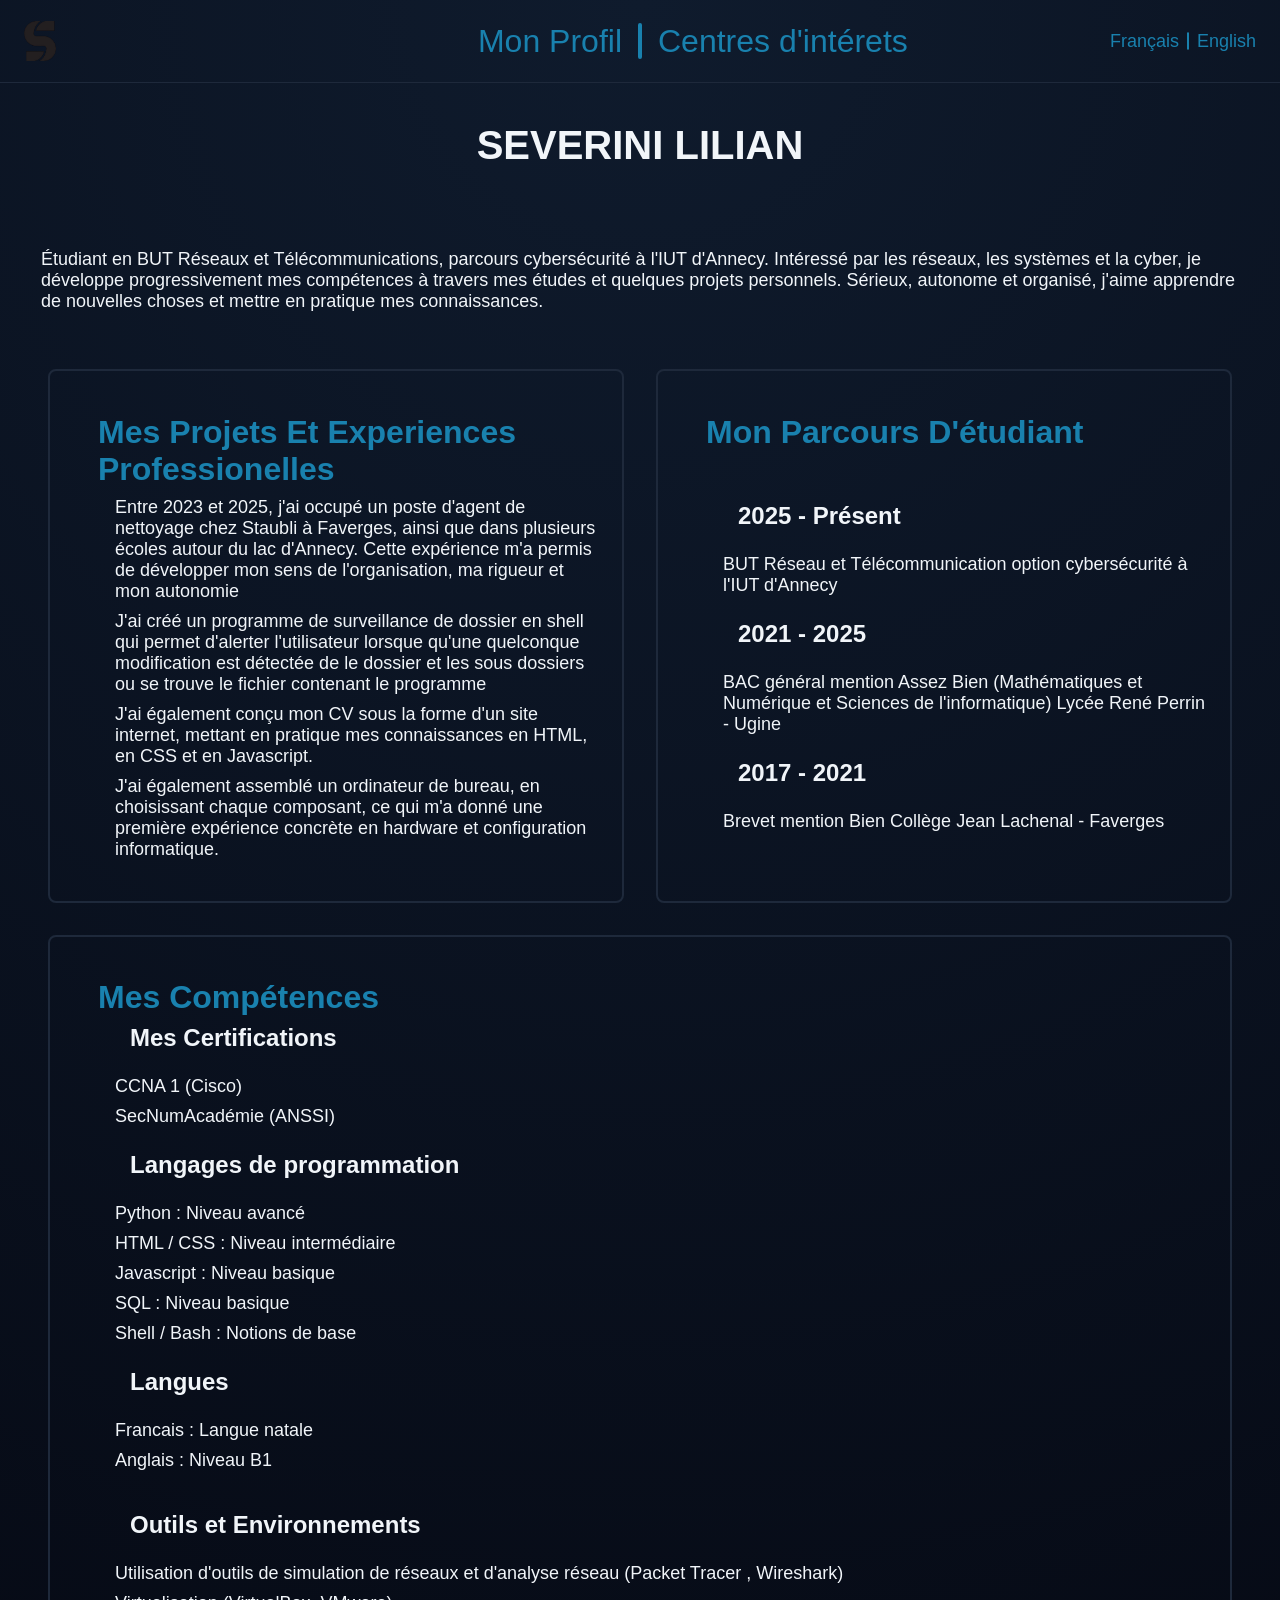
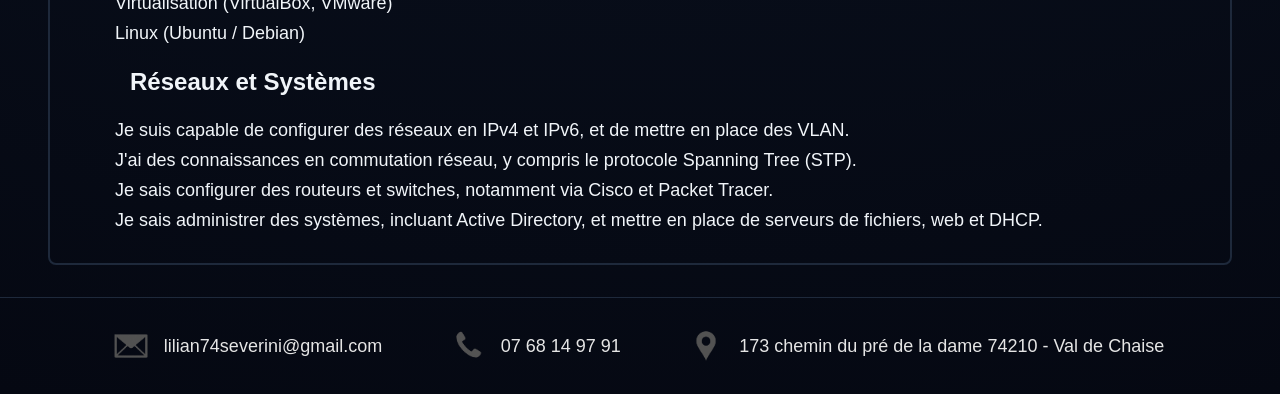
<file: index.html>
<!DOCTYPE html>
<html lang="fr">
    <head>
        <meta charset="UTF-8">
        <meta name="viewport" content="width=device-width,initial-scale=1">
        <meta name="author" content="Severini Lilian">
        <meta name="description" content="Mon profil professionel">
        <title>Severini Lilian</title>
        <link rel="stylesheet" href="./css/default.css">
        <link rel="stylesheet" href="./css/style.css">
        <link rel="stylesheet" href="./css/layout.css">
        <link rel="icon" type="image/x-icon" href="img/logos.png">
    </head>

    <body>
        <header id="tete">
            <div class="headleft">
                <img width="45" src="img/logos.png" alt="logo du site">
            </div>
            <div class="center-head">
                <a id="jsp" href="index.html">Mon Profil</a>
                <div class="separator"></div>
                <a id="jsp2" href="activityfr.html">Centres d'intérets</a>
            </div>
            <div class="headright">
                <div class="headright-top">
                    <a href="index.html">Français</a>
                    <div class="lang-separator"></div>
                    <a href="indexen.html">English</a>
                </div>
            </div>
        </header>

        <main>
            <h1>Severini Lilian</h1>
            <div id="profil">
                <p>Étudiant en BUT Réseaux et Télécommunications, parcours cybersécurité à l'IUT d'Annecy. Intéressé par les réseaux, les systèmes et la cyber, je développe progressivement mes compétences à travers mes études et quelques projets personnels. Sérieux, autonome et organisé, j'aime apprendre de nouvelles choses et mettre en pratique mes connaissances.</p>
            </div>
            <div class="contenu">
                <article>
                    <h2>Mes projets et experiences professionelles</h2>
                    <ul>
                        <li>
                            <p>Entre 2023 et 2025, j'ai occupé un poste d'agent de nettoyage chez Staubli à Faverges, ainsi que dans plusieurs écoles autour du lac d'Annecy. Cette expérience m'a permis de développer mon sens de l'organisation, ma rigueur et mon autonomie</p>
                            <p>J'ai créé un programme de surveillance de dossier en shell qui permet d'alerter l'utilisateur lorsque qu'une quelconque modification est détectée de le dossier et les sous dossiers ou se trouve le fichier contenant le programme</p>
                            <p>J'ai également conçu mon CV sous la forme d'un site internet, mettant en pratique mes connaissances en HTML, en CSS et en Javascript.</p>
                            <p>J'ai également assemblé un ordinateur de bureau, en choisissant chaque composant, ce qui m'a donné une première expérience concrète en hardware et configuration informatique.</p></li>
                    </ul>
                </article>
                <article>
                    <h2>Mon parcours d'étudiant</h2>
                    <ul>
                        <li><h3>2025 - Présent</h3>
                            <p>BUT Réseau et Télécommunication option cybersécurité à l'IUT d'Annecy</p></li>
                        <li><h3>2021 - 2025</h3>
                            <p>BAC général mention Assez Bien (Mathématiques et Numérique et Sciences de l'informatique) Lycée René Perrin - Ugine</p></li>
                        <li><h3>2017 - 2021</h3>
                            <p>Brevet mention Bien Collège Jean Lachenal - Faverges</p></li>
                    </ul>
                </article>
                <article>
                    <h2>Mes compétences</h2>
                    <div class="up">
                        <ul>
                            <li><h3>Mes Certifications</h3>
                            <p>CCNA 1 (Cisco)</p>
                            <p>SecNumAcadémie (ANSSI)</p></li>
                            <li><h3>Langages de programmation</h3>
                            <p>Python : Niveau avancé</p>
                            <p>HTML / CSS : Niveau intermédiaire</p>
                            <p>Javascript : Niveau basique</p>
                            <p>SQL : Niveau basique</p>
                            <p>Shell / Bash : Notions de base</p>
                            <li><h3>Langues</h3>
                            <p>Francais : Langue natale</p>
                            <p>Anglais : Niveau B1</p></li>
                    </div>
                    <div class="down">
                        <ul>
                            <li><h3>Outils et Environnements</h3>
                                <p>Utilisation d'outils de simulation de réseaux et d'analyse réseau (Packet Tracer , Wireshark)</p>
                                <p>Virtualisation (VirtualBox, VMware)</p>
                                <p>Linux (Ubuntu / Debian)</p></li>
                            <li><h3>Réseaux et Systèmes</h3>
                                <p>Je suis capable de configurer des réseaux en IPv4 et IPv6, et de mettre en place des VLAN.</p>
                                <p>J'ai des connaissances en commutation réseau, y compris le protocole Spanning Tree (STP).</p>
                                <p>Je sais configurer des routeurs et switches, notamment via Cisco et Packet Tracer.</p>
                                <p>Je sais administrer des systèmes, incluant Active Directory, et mettre en place de serveurs de fichiers, web et DHCP.</p></li>
                        </ul>  
                    </div>
                </article>
            </div>
        </main>
        <footer>
            <ul>
                <li><img src="img/email.png" alt="Image d'une lettre"> <p>lilian74severini@gmail.com</p></li>
                <li><img src="img/telephone.png" alt="Image d'un telephone"> <p>07 68 14 97 91</p></li>
                <li><img src="img/position.png" alt="Image d'une balise de position"><p>173 chemin du pré de la dame 74210 - Val de Chaise</p></li>
            </ul>
        </footer>
    </body>
</html>
</file>
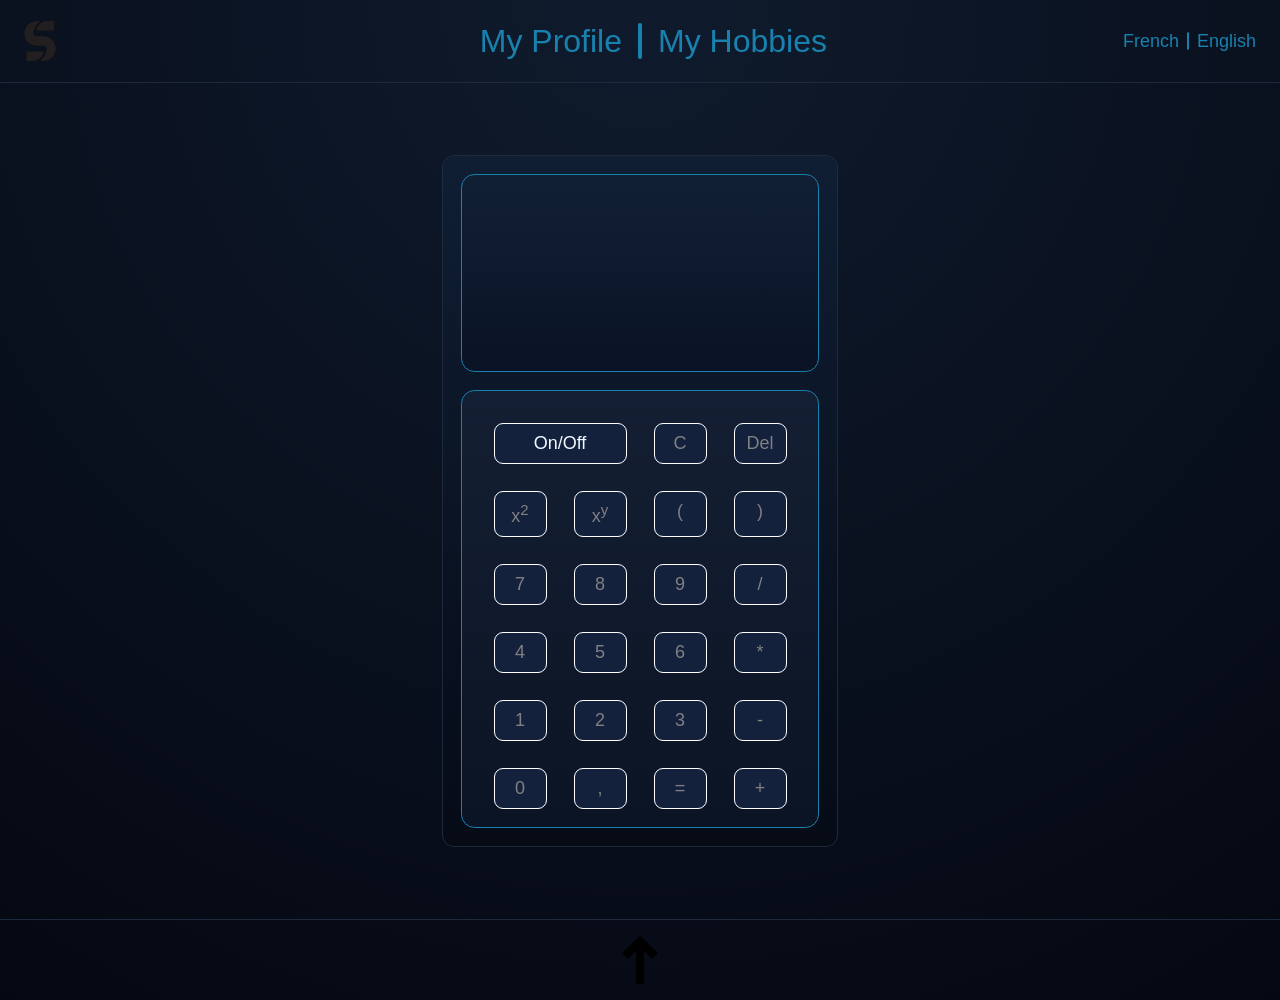
<file: activityen.html>
<!DOCTYPE html>
<html lang="en">
    <head>
        <meta charset="UTF-8">
        <meta name="viewport" content="width=device-width,initial-scale=1">
        <meta name="author" content="Severini Lilian">
        <meta name="description" content="My hobbies">
        <title>Severini Lilian</title>
        <link rel="stylesheet" href="./css/default.css">
        <link rel="stylesheet" href="./hobby-css/style.css">
        <link rel="stylesheet" href="./hobby-css/layout.css">
        <link rel="icon" type="image/x-icon" href="img/logos.png">
        <script src="calculatrice.js"></script>
    </head>

    <header id="tete">
        <div class="headleft">
            <img width="45" src="img/logos.png" alt="site logo">
        </div>
        <div class="center-head">
            <a id="jsp" href="indexen.html">My Profile</a>
            <div class="separator"></div>
            <a id="jsp2" href="activityen.html">My Hobbies</a>
        </div>
        <div class="headright">
            <div class="headright-top">
                <a href="activityfr.html">French</a>
                <div class="lang-separator"></div>
                <a href="activityen.html">English</a>
            </div>
        </div>
    </header>

    <main>
        <div id="contenu">
            <div id="calculatrice">
                    <div id="ecran">
                        <div id="ecran-content-container"><span id="ecran-content"></span></div>
                        <div id="resultat-container"><span id="resultat"></span></div>
                    </div>
                    <div id="touches">       
                        <div id="on-off" onclick="OnOff()"><span>On/Off</span></div>
                        <div class="disabled" id="clear" onclick="Clear()"><span>C</span></div>  
                        <div class="disabled" id="delete" onclick="SupOnScreen()"><span>Del</span></div> 
                        <div class="disabled" onclick="AddOnScreen('**2')"><span>x<sup>2</sup></span></div>
                        <div class="disabled" onclick="AddOnScreen('**')"><span>x<sup>y</sup></span></div>
                        <div class="disabled" onclick="AddOnScreen('&lpar;')"><span>&lpar;</span></div>
                        <div class="disabled" onclick="AddOnScreen('&rpar;')"><span>&rpar;</span></div>
                        <div class="disabled" onclick="AddOnScreen(7)"><span>7</span></div>
                        <div class="disabled" onclick="AddOnScreen(8)"><span>8</span></div>
                        <div class="disabled" onclick="AddOnScreen(9)"><span>9</span></div>
                        <div class="disabled" onclick="AddOnScreen('/')"><span>/</span></div>
                        <div class="disabled" onclick="AddOnScreen(4)"><span>4</span></div>
                        <div class="disabled" onclick="AddOnScreen(5)"><span>5</span></div>
                        <div class="disabled" onclick="AddOnScreen(6)"><span>6</span></div>
                        <div class="disabled" onclick="AddOnScreen('*')"><span>*</span></div>
                        <div class="disabled" onclick="AddOnScreen(1)"><span>1</span></div>
                        <div class="disabled" onclick="AddOnScreen(2)"><span>2</span></div>
                        <div class="disabled" onclick="AddOnScreen(3)"><span>3</span></div>
                        <div class="disabled" onclick="AddOnScreen('-')"><span>-</span></div>
                        <div class="disabled" onclick="AddOnScreen(0)"><span>0</span></div>
                        <div class="disabled" onclick="AddOnScreen(',')"><span>,</span></div>
                        <div class="disabled" onclick="Calculate()"><span>=</span></div>
                        <div class="disabled" onclick="AddOnScreen('+')"><span>+</span></div>
                    </div>
                </div>
        </div>
        <footer>
            <a href=""><img src="img/fleche.png" alt="top arrow"></a>
        </footer>
    </main>
</html>
</file>
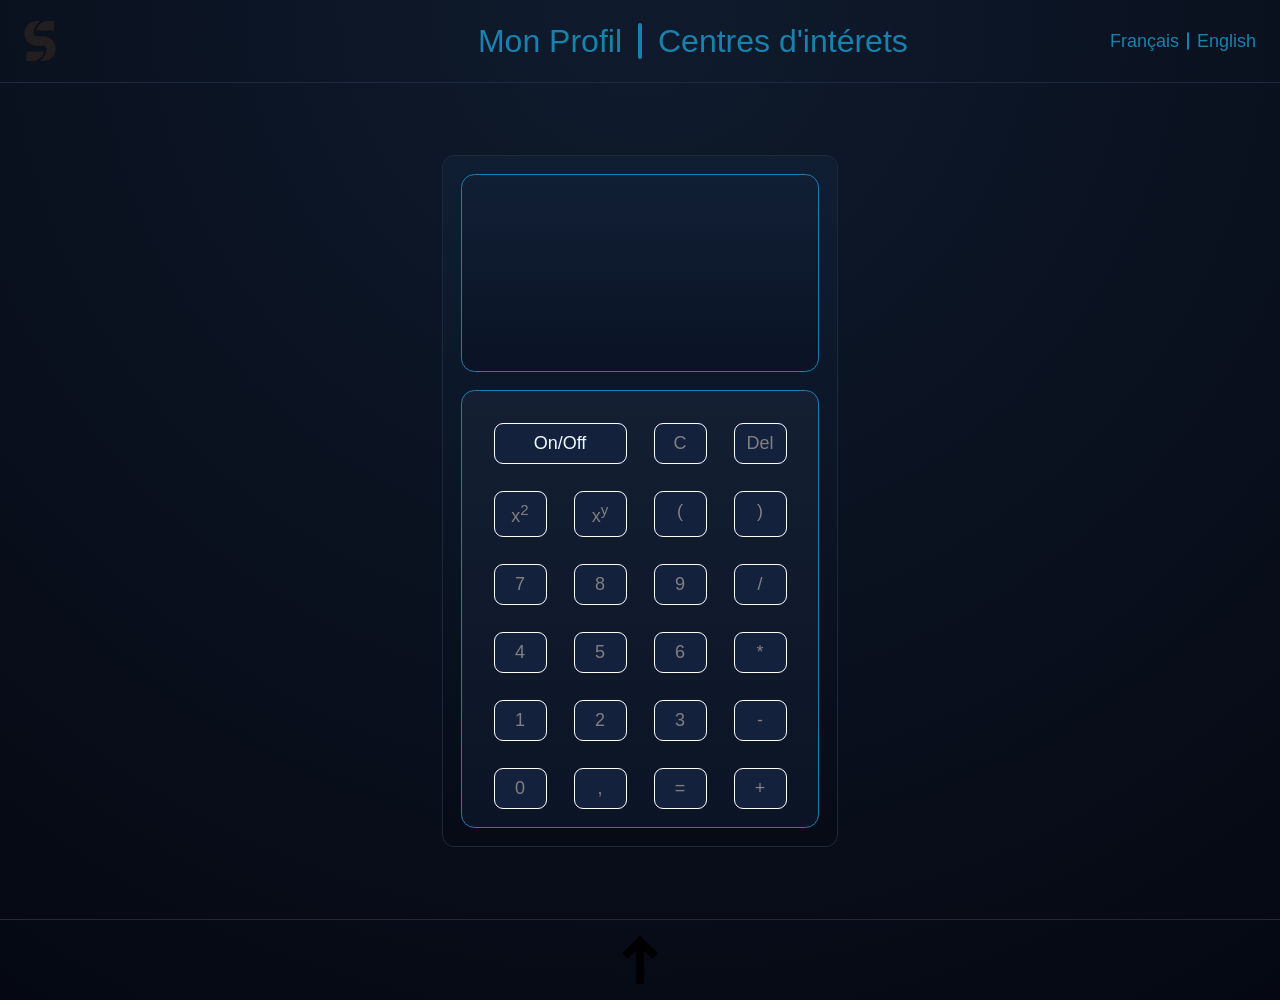
<file: activityfr.html>
<!DOCTYPE html>
<html lang="fr">
    <head>
        <meta charset="UTF-8">
        <meta name="viewport" content="width=device-width,initial-scale=1">
        <meta name="author" content="Severini Lilian">
        <meta name="description" content="Mes centres d'intéret">
        <title>Severini Lilian</title>
        <link rel="stylesheet" href="./css/default.css">
        <link rel="stylesheet" href="./hobby-css/style.css">
        <link rel="stylesheet" href="./hobby-css/layout.css">
        <link rel="icon" type="image/x-icon" href="img/logos.png">
    </head>

    <header id="tete">
        <div class="headleft">
            <img width="45" src="img/logos.png" alt="logo du site">
        </div>
        <div class="center-head">
            <a id="jsp" href="index.html">Mon Profil</a>
            <div class="separator"></div>
            <a id="jsp2" href="activityfr.html">Centres d'intérets</a>
        </div>
        <div class="headright">
            <div class="headright-top">
                <a href="activityfr.html">Français</a>
                <div class="lang-separator"></div>
                <a href="activityen.html">English</a>
            </div>
            
        </div>
    </header>

    <main>
        <div id="contenu">
            <div id="calculatrice">
                <div id="ecran">
                    <div id="ecran-content-container"><span id="ecran-content"></span></div>
                    <div id="resultat-container"><span id="resultat"></span></div>
                </div>
                <div id="touches">       
                    <div id="on-off" onclick="OnOff()"><span>On/Off</span></div>
                    <div class="disabled" id="clear" onclick="Clear()"><span>C</span></div>  
                    <div class="disabled" id="delete" onclick="SupOnScreen()"><span>Del</span></div> 
                    <div class="disabled" onclick="AddOnScreen('**2')"><span>x<sup>2</sup></span></div>
                    <div class="disabled" onclick="AddOnScreen('**')"><span>x<sup>y</sup></span></div>
                    <div class="disabled" onclick="AddOnScreen('&lpar;')"><span>&lpar;</span></div>
                    <div class="disabled" onclick="AddOnScreen('&rpar;')"><span>&rpar;</span></div>
                    <div class="disabled" onclick="AddOnScreen(7)"><span>7</span></div>
                    <div class="disabled" onclick="AddOnScreen(8)"><span>8</span></div>
                    <div class="disabled" onclick="AddOnScreen(9)"><span>9</span></div>
                    <div class="disabled" onclick="AddOnScreen('/')"><span>/</span></div>
                    <div class="disabled" onclick="AddOnScreen(4)"><span>4</span></div>
                    <div class="disabled" onclick="AddOnScreen(5)"><span>5</span></div>
                    <div class="disabled" onclick="AddOnScreen(6)"><span>6</span></div>
                    <div class="disabled" onclick="AddOnScreen('*')"><span>*</span></div>
                    <div class="disabled" onclick="AddOnScreen(1)"><span>1</span></div>
                    <div class="disabled" onclick="AddOnScreen(2)"><span>2</span></div>
                    <div class="disabled" onclick="AddOnScreen(3)"><span>3</span></div>
                    <div class="disabled" onclick="AddOnScreen('-')"><span>-</span></div>
                    <div class="disabled" onclick="AddOnScreen(0)"><span>0</span></div>
                    <div class="disabled" onclick="AddOnScreen(',')"><span>,</span></div>
                    <div class="disabled" onclick="Calculate()"><span>=</span></div>
                    <div class="disabled" onclick="AddOnScreen('+')"><span>+</span></div>
                </div><script src="calculatrice.js"></script>
            </div>
        </div>
        <footer>
            <a href=""><img src="img/fleche.png" alt="fleche vers le haut"></a>
        </footer>
    </main>
</html>
</file>
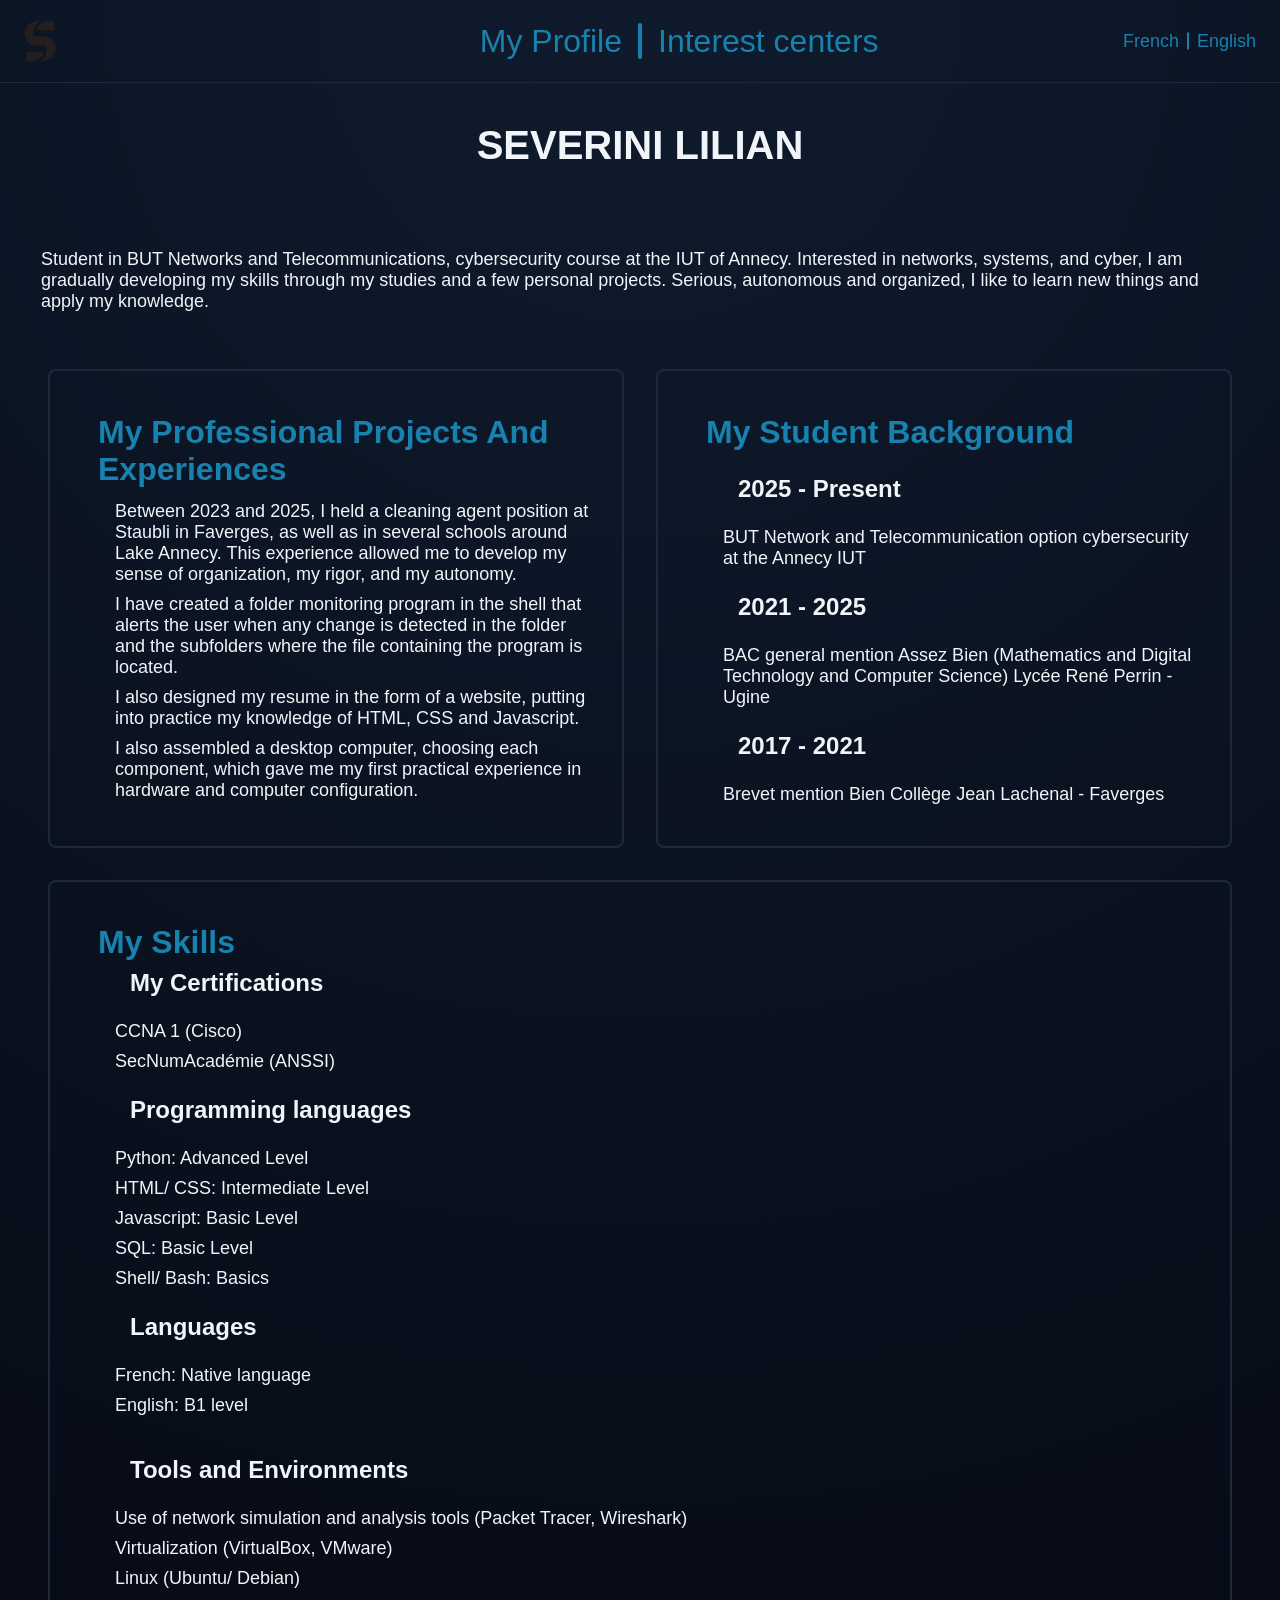
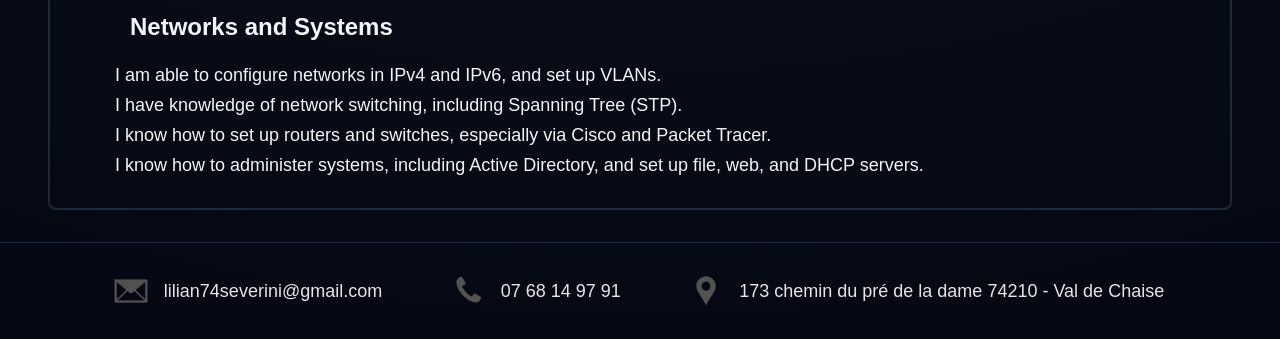
<file: indexen.html>
﻿<!DOCTYPE html>
<html lang="en">
    <head>
        <meta charset="utf-8">
        <meta name="viewport" content="width=device-width,initial-scale=1">
        <meta name="author" content="Severini Lilian">
        <meta name="description" content="My professional profile">
        <title>Severini Lilian</title>
        <link rel="stylesheet" href="./css/default.css">
        <link rel="stylesheet" href="./css/style.css">
        <link rel="stylesheet" href="./css/layout.css">
        <link rel="icon" type="image/x-icon" href="img/logos.png">
    <meta http-equiv="Content-Language" content="en"></head>

    <body>
        <header id="tete">
            <div class="headleft">
                <img width="45" src="img/logos.png" alt="logo of the site">
            </div>
            <div class="center-head">
                <a id="jsp" href="index.html">My Profile</a>
                <div class="separator"></div>
                <a id="jsp2" href="activityfr.html">Interest centers</a>
            </div>
            <div class="headright">
                <div class="headright-top">
                    <a href="index.html">French</a>
                    <div class="lang-separator"></div>
                    <a href="indexen.html">English</a>
                </div>
            </div>
        </header>

        <main>
            <h1>Severini Lilian</h1>
            <div id="profil">
                <p>Student in BUT Networks and Telecommunications, cybersecurity course at the IUT of Annecy. Interested in networks, systems, and cyber, I am gradually developing my skills through my studies and a few personal projects. Serious, autonomous and organized, I like to learn new things and apply my knowledge.</p>
            </div>
            <div class="contenu">
                <article>
                    <h2>My professional projects and experiences</h2>
                    <ul>
                        <li>
                            <p>Between 2023 and 2025, I held a cleaning agent position at Staubli in Faverges, as well as in several schools around Lake Annecy. This experience allowed me to develop my sense of organization, my rigor, and my autonomy.</p>
                            <p>I have created a folder monitoring program in the shell that alerts the user when any change is detected in the folder and the subfolders where the file containing the program is located.</p>
                            <p>I also designed my resume in the form of a website, putting into practice my knowledge of HTML, CSS and Javascript.</p>
                            <p>I also assembled a desktop computer, choosing each component, which gave me my first practical experience in hardware and computer configuration.</p></li>
                    </ul>
                </article>
                <article>
                    <h2>My student background</h2>
                    <ul>
                        <li><h3>2025 - Present</h3>
                            <p>BUT Network and Telecommunication option cybersecurity at the Annecy IUT</p></li>
                        <li><h3>2021 - 2025</h3>
                            <p>BAC general mention Assez Bien (Mathematics and Digital Technology and Computer Science) Lycée René Perrin - Ugine</p></li>
                        <li><h3>2017 - 2021</h3>
                            <p>Brevet mention Bien Collège Jean Lachenal - Faverges</p></li>
                    </ul>
                </article>
                <article>
                    <h2>My skills</h2>
                    <div class="up">
                        <ul>
                            <li><h3>My Certifications</h3>
                            <p>CCNA 1 (Cisco)</p>
                            <p>SecNumAcadémie (ANSSI)</p></li>
                            <li><h3>Programming languages</h3>
                            <p>Python: Advanced Level</p>
                            <p>HTML/ CSS: Intermediate Level</p>
                            <p>Javascript: Basic Level</p>
                            <p>SQL: Basic Level</p>
                            <p>Shell/ Bash: Basics</p>
                            <li><h3>Languages</h3>
                            <p>French: Native language</p>
                            <p>English: B1 level</p></li>
                    </div>
                    <div class="down">
                        <ul>
                            <li><h3>Tools and Environments</h3>
                                <p>Use of network simulation and analysis tools (Packet Tracer, Wireshark)</p>
                                <p>Virtualization (VirtualBox, VMware)</p>
                                <p>Linux (Ubuntu/ Debian)</p></li>
                            <li><h3>Networks and Systems</h3>
                                <p>I am able to configure networks in IPv4 and IPv6, and set up VLANs.</p>
                                <p>I have knowledge of network switching, including Spanning Tree (STP).</p>
                                <p>I know how to set up routers and switches, especially via Cisco and Packet Tracer.</p>
                                <p>I know how to administer systems, including Active Directory, and set up file, web, and DHCP servers.</p></li>
                        </ul>  
                    </div>
                </article>
            </div>
        </main>
        <footer>
            <ul>
                <li><img src="img/email.png" alt="Image of a mail"> <p>lilian74severini@gmail.com</p></li>
                <li><img src="img/telephone.png" alt="Image of a telephone"> <p>07 68 14 97 91</p></li>
                <li><img src="img/position.png" alt="Image of a position beacon"><p>173 chemin du pré de la dame 74210 - Val de Chaise</p></li>
            </ul>
        </footer>
    </body>
</html>
</file>
<file: css/default.css>
@charset "UTF-8";

body{
  font-family: sans-serif;
  background: radial-gradient(circle at top, #0f1b2d, #050812);
  margin: 0;
  padding: 0;
  width: 100%;
  height: 100%;
}

p, h3, h2, h1, ul{
  color: #e5e5e5;
}

p{
  display: flex;
  font-size: large;
  margin: 0.5em;
}

h1{
  font-size: 2.5em;
  margin: 1em;
  text-transform: uppercase;
}

h2{
  width: 100%;
  font-size: 2em;
  text-transform: capitalize;
  margin-left: 1em;
  margin-bottom: -0.5em;
}

h3{
  font-size: 1.5em;
  margin: 1em;
}

.center-head, .headright{
  margin: 0.5em;  
}

main p, h1, h2, h3{
  color: #f1f5f9;
}

button{
  margin: 0.5em;
}

article ul{
  list-style-type: none;
}
</file>
<file: css/style.css>
@charset "UTF-8";

/* ****************** Header ********************  */

#tete{
    border-bottom: 1px solid #1e293b;
    padding: 1em;
}

#tete a{
    color: #1981ae;
    text-decoration: none;
}

#tete a:hover{
    color: #14213d;
    transition: 0.5s;
}

.center-head{
    margin: 0;
}

.center-head a{
    font-size: 2em;
    margin: 0 0.5em;
}

.separator{
    margin: auto;
    height: 2em;
    border: 2px solid #1981ae;
    border-radius: 2em;
}

.headright{
    margin: 0.5em;
}

.headright a{
    font-size: large;
}

.lang-separator{
    margin: 0.5em;
    height: 1em;
    border: 1px solid #1981ae;
    border-radius: 2em;
}

/* ******************** Main *********************** */

h2{
    color: #1981ae;
}

.contenu{
    margin: 0 2em 1em;
}

article{
    border: solid 2px #1e293b;
    border-radius: 0.5em;
    margin: 1em;
    padding: 1em; 
}

/* ******************** Footer *********************** */

footer{
    border-top: 1px solid #1e293b;
}

footer ul{
    margin: 0.5em;
    padding: 0;
}

/* ******************** Responsive *********************** */

@media screen and (width > 1000px){
    .contenu :last-child{
    grid-column-start: 1;
    grid-column-end: 3;
    grid-row-start: 2;
    grid-row-end: 3;
    }   
}

@media  screen and (width <= 1100px){
    footer ul li img{
        max-width: 2em;
    }
    footer li p{
        font-size: 1em;
    }
}

@media screen and (width <= 1000px){
    main .contenu{
        grid-template-rows: repeat(3, auto);
        grid-template-columns: 1fr;
    }
    main h1{
        margin: 0.5em;
    }
    .center-head a{
        font-size: 1.5em;
    }
    .separator{
        height: 1.5em;
    }
    .headright a{
        font-size: 1em;
    }
    .lang-separator{
        height: 0.75em;
    }
    #tete button{
        border: 2px solid #1981ae;
    }
    footer ul li{
        display: flex;
        justify-content: center;
        margin: 0.5em 0;
    }
    footer ul li img{
        max-width: 2em;
    }
    footer li p{
        font-size: 1em;
    }
}

@media screen and (width <= 750px){
    main h1{
        font-size: 2em;
    }
    main .contenu article h2{
        font-size: 1.5em;
    }
    main .contenu article h3,p{
        font-size: 1em;
    }
}

@media screen and (width <= 500px){
    .center-head a{
        font-size: 1.25em;
    }
    .separator{
        height: 1.25em;
    }
    .headright a{
        font-size: 0.75em;
    }
    main h1{
        font-size: 1.5em;
    }
    main .contenu{
        margin: 0 1.5em 1em;
    }
    main article{
        margin: 0.5em 0;
        padding: 0;
    }
    main article ul{
        padding-left: 2em;
    }
    main article ul h3{
        margin: 0.5em;
    }
}
</file>
<file: css/layout.css>
@charset "UTF-8";


/* ****************** Header ********************  */ 

#tete{
    display: grid;
    grid-template-columns: 1fr 2fr 1fr;
}

#tete .headleft{
    display: flex;
    align-items: center;
    margin-left: 0.5em;
}

.headleft img{
    width: 2em;
}

.center-head{
    display: grid;
    grid-template-columns: 1fr auto 1fr;
    align-items: center;
}

#jsp{
    display: flex;
    justify-content: flex-end;
}

.headright{
    display: flex;
    flex-flow: column;
    align-items: self-end;
}

.headright-top{
    display: inline-flex;
    align-items: center;  
}

/* ****************** Main ********************  */

main{
    display: flex;
    flex-wrap: wrap;
}

main h1{
    display: flex;
    justify-content: center;
    width: 100%;
}
main #profil{
    display: flex;
    margin: 2em;
}

.contenu{
    display: grid;
    grid-template-columns: repeat(2, 1fr);
}

article{
    display: flex;
    flex-wrap: wrap;
}
 
/* ****************** Footer ********************  */ 

footer{
    display: flex;
    justify-content: space-around;
}

footer li{
    display: inline-flex;
    margin: 1em 1.5em;
}

footer li img{
    display: inline-flex;
    max-width: 3em;
}

footer li p{
    display: inline-flex;
    align-items: center;
}
</file>
<file: hobby-css/style.css>
@charset "UTF-8";

/* ****************** Header ********************  */

#tete{
    border-bottom: 1px solid #1e293b;
}

#tete a{
    color: #1981ae;
    text-decoration: none;
}

#tete a:hover{
    color: #14213d;
    transition: 0.5s;
}

.center-head{
    margin: 0;
}

.center-head a{
    font-size: 2em;
    margin: 0 0.5em;
}

.separator{
    margin: auto;
    height: 2em;
    border: 2px solid #1981ae;
    border-radius: 2em;
}

.headright{
    margin: 0.5em;
}

.headright a{
    font-size: large;
}

.lang-separator{
    margin: 0.5em;
    height: 1em;
    border: 1px solid #1981ae;
    border-radius: 2em;
}

#tete button{
    margin-top: auto;
    background-color: #1981ae;
    border: 4px solid #1981ae;
    border-radius: 0.5em;
}

#tete button:hover{
    cursor: pointer;
    color: #e5e5e5;
    background-color: #14213d;
    border-color: #14213d;
    box-shadow: 0px 0px 5px 5px rgba(20,33,61,0.4);
    transition: 1s;
}


/* ****************** Main ********************  */


#calculatrice{
    padding: 1em;
    margin: 4em auto;
    border: solid 1px #1e293b;
    border-radius: 0.75rem;
    color: aliceblue;
    background: linear-gradient(180deg, #0f1e33, #060b16);
    font-size: large;
}

#calculatrice > *{
    border: solid 1px #1981ae;
    border-radius: 0.75em;
    width: 20rem;
    padding: 1em;
}

#ecran{
    margin-bottom: 1em;
    height: 10rem; 
    text-align: center;
    overflow-x: auto;
    background: linear-gradient(180deg, #111f35, #0a1325);
}

#touches{
    background: linear-gradient(180deg, #141f33, #0b1424);
    height: 25rem;    
    text-align: center;
}

#touches div{
    cursor: pointer;
    padding: 0.5em;
    border: 1px solid white;
    border-radius: 0.5em;
    margin: 0.75em;
    transition: 0.5s;
    background: #14213d;
}

#touches > div:hover{
    transform: scale(1.05)
}

.disabled{
    cursor: no-drop !important;
    color: grey;
    transform: none !important;
}

/* ******************** Footer *********************** */

footer{
    border-top: 1px solid #1e293b;
}

footer img{
    margin: 1em;
    max-width: 3em;
}


/* ******************** Responsive  *********************** */


@media screen and (width <=1250px){
    #contenu{
        display: flex !important;
        flex-direction: column;
        align-items: center;
    }
    
    #calculatrice {
        transform: scale(0.8);
        margin: 0 auto;
    }

    #exposition{
        border-top: 1px solid #1e293b;
        padding: 4em 1em;
    }

    #exposition img{ 
        width: 80%;
        margin: 1em;
    }
}

@media screen and (width <= 1000px){
    .center-head a{
        font-size: 1.5em;
    }

    .separator{
        height: 1.5em;
    }

    .headright a{
        font-size: 1em;
    }

    .lang-separator{
        height: 0.75em;
    }

    #tete button{
        border: 2px solid #1981ae;
    }
}

@media screen and (width <= 500px){
    .center-head a{
        font-size: 1.25em;
    }

    .separator{
        height: 1.25em;
    }

    .headright a{
        font-size: 0.75em;
    }
}
</file>
<file: hobby-css/layout.css>
@charset "UTF-8";


/* ****************** Header ********************  */ 

#tete{
    display: grid;
    grid-template-columns: 1fr 2fr 1fr;
    padding: 1em;
}

#tete .headleft{
    display: flex;
    align-items: center;
    margin-left: 0.5em;
}

.headleft img{
    width: 2em;
}

.center-head{
    display: grid;
    grid-template-columns: 1fr auto 1fr;
    align-items: center;
}

#jsp{
    display: flex;
    justify-content: flex-end;
}

.headright{
    display: flex;
    flex-flow: column;
    align-items: self-end;
}

.headright-top{
    display: inline-flex;
    align-items: center;  
}

/* ***************** Main *********************  */

#contenu{
    display: grid;
}

#calculatrice{
    display: flex;
    flex-direction: column;
    align-items: center;
}

#ecran{
    display: grid;
    grid-template-rows: 1fr 1fr;
}

#touches{
    display: grid;
    grid-template-columns: repeat(4,1fr);
}

#on-off{
    grid-column: 1/3;
    grid-row: 1;
}

#resultat-container{
    position: relative;
    bottom: 0;
    display: flex;
    justify-content: flex-end;
}

#resultat-container span{
    position: absolute;
    bottom: 0;
    right: 0;
}



footer a{
    display: flex;
    justify-content: space-around;
}
</file>
